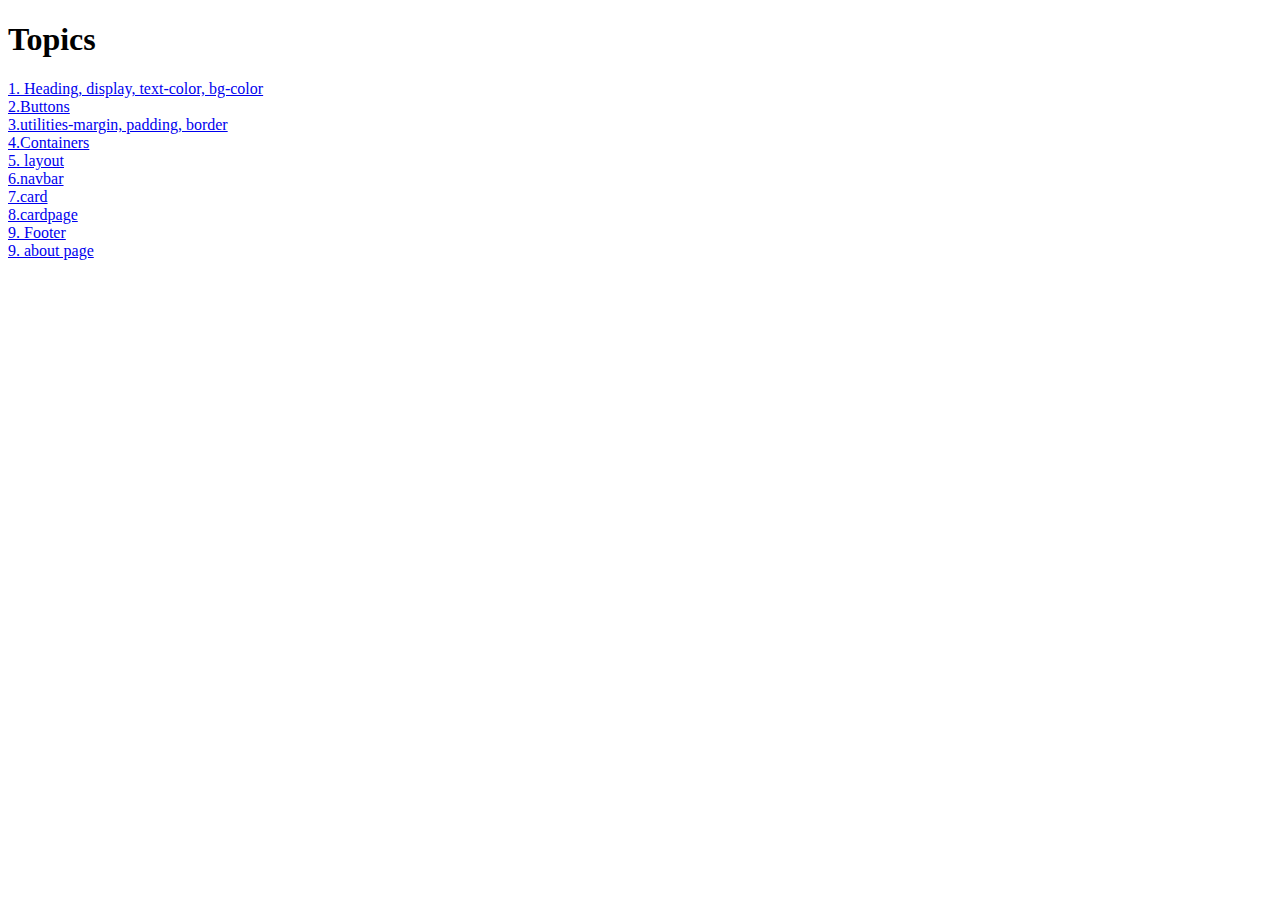
<file: index.html>
<!DOCTYPE html>
<html lang="en">
<head>
    <meta charset="UTF-8">
    <meta name="viewport" content="width=device-width, initial-scale=1.0">
    <title>Document</title>
    <!-- Bootstrap-->
    <link href="https://cdn.jsdelivr.net/npm/bootstrap@5.3.0/dist/css/bootstrap.min.css" rel="stylesheet" integrity="sha384-9ndCyUaIbzAi2FUVXJi0CjmCapSmO7SnpJef0486qhLnuZ2cdeRhO02iuK6FUUVM" crossorigin="anonymous">
</head>
<body>
    <div class="container">
        <h1 class="fw-bold">Topics</h1>
        <a href="index1.html">1. Heading, display, text-color, bg-color </a>
        <br>
        <a href="button.html" class="btn btn-danger">2.Buttons </a>
        <br>
        <a href="index2.html">3.utilities-margin, padding, border </a>
        <br>
        <a href="index3.html">4.Containers</a>
        <br>
        <a href="Layout.html">5. layout</a>
        <br>
        <a href="navbar.html">6.navbar</a>
        <br>
        <a href="card.html">7.card</a>
        <br>
        <a href="cardpage.html">8.cardpage</a>
        <br>
        <a href="Footer.html">9. Footer</a>
        <br>
        <a href="about.html">9. about page</a>
    
    </div>
   <!--java scri link-->
   <script src="https://cdn.jsdelivr.net/npm/bootstrap@5.3.0/dist/js/bootstrap.bundle.min.js" integrity="sha384-geWF76RCwLtnZ8qwWowPQNguL3RmwHVBC9FhGdlKrxdiJJigb/j/68SIy3Te4Bkz" crossorigin="anonymous"></script>
</body>
</html>
</file>
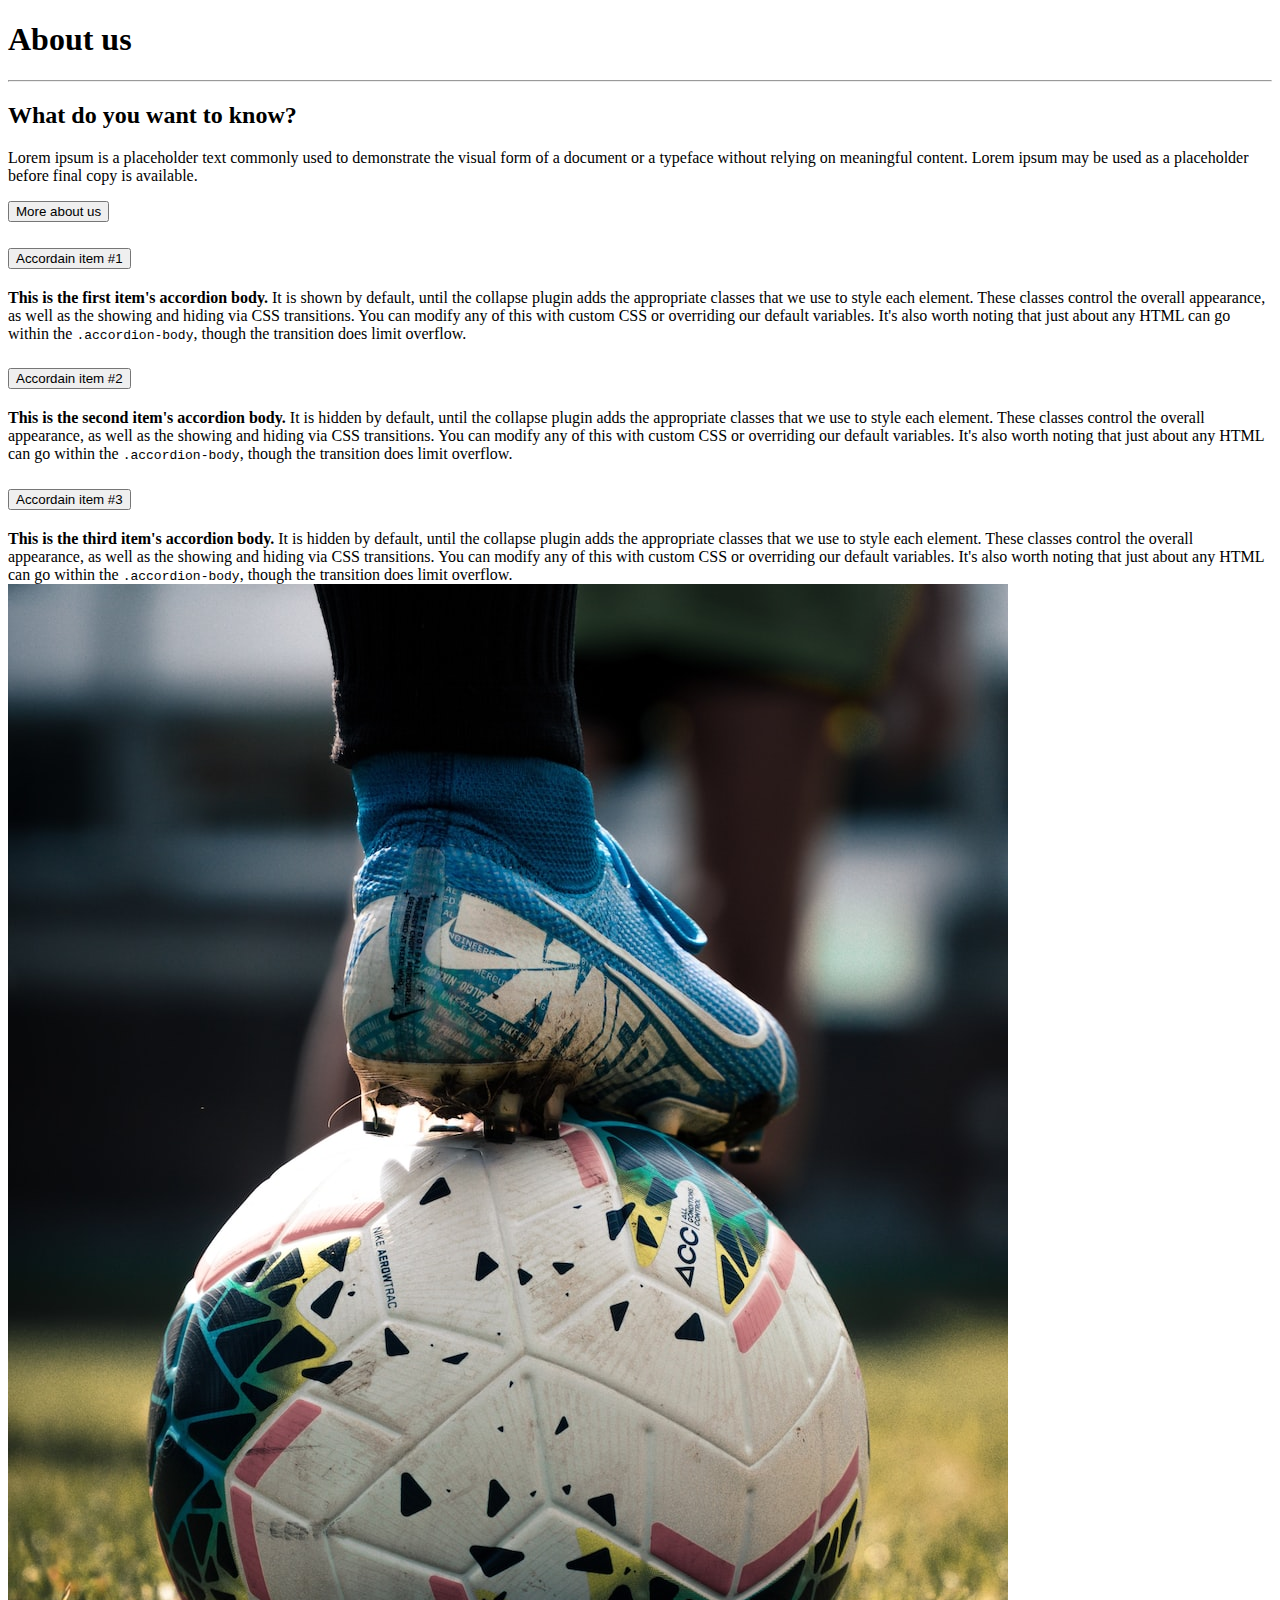
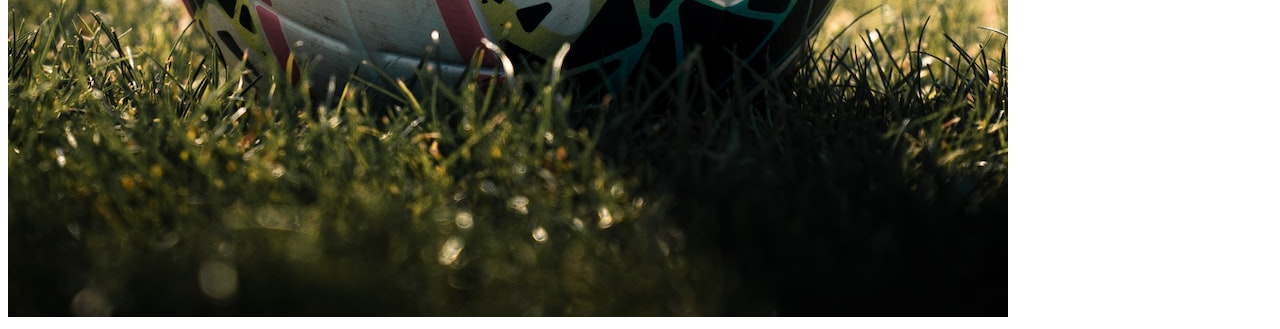
<file: about .html>
<!DOCTYPE html>
<html lang="en">

<head>
    <meta charset="UTF-8">
    <meta name="viewport" content="width=device-width, initial-scale=1.0">
    <title>About page</title>
    <!-- Bootstrap-->
    <link href="https://cdn.jsdelivr.net/npm/bootstrap@5.3.0/dist/css/bootstrap.min.css" rel="stylesheet"
        integrity="sha384-9ndCyUaIbzAi2FUVXJi0CjmCapSmO7SnpJef0486qhLnuZ2cdeRhO02iuK6FUUVM" crossorigin="anonymous">

</head>

<body>
    <div class="about">
        <div class="container-fluid">
            <div class="title text-center">
                <h1 class="text-primary">About<span class="text-info"> us </span> </h1>
                <hr class="w-25 m-auto" />
            </div>

            <div class="row">
                <div class="col">
                    <div class="p-5 text-dark">
                        <h2>What do you <span class="text-primary" >want to know? </span> </h2>
                        <p> Lorem ipsum is a placeholder text commonly used to demonstrate
                            the visual form of a document or a typeface without relying on
                            meaningful content. Lorem ipsum may be used as a placeholder
                            before final copy is available.
                        </p>
                        <button class="btn btn-primary">More about us</button>

                        <!-- accordion components-->
                        <div class="accordion mt-3" id="accordionExample">
                            <div class="accordion-item">
                                <h2 class="accordion-header">
                                    <button class="accordion-button" type="button" data-bs-toggle="collapse"
                                        data-bs-target="#collapseOne" aria-expanded="true" aria-controls="collapseOne">
                                        Accordain item #1
                                    </button>
                                </h2>
                                <div id="collapseOne" class="accordion-collapse collapse show"
                                    data-bs-parent="#accordionExample">
                                    <div class="accordion-body">
                                        <strong>This is the first item's accordion body.</strong> It is shown by
                                        default, until the
                                        collapse
                                        plugin adds the appropriate classes that we use to style each element.
                                        These classes control the
                                        overall appearance, as well as the showing and hiding via CSS
                                        transitions. You can modify any of
                                        this with custom CSS or overriding our default variables. It's also
                                        worth noting that just about
                                        any
                                        HTML can go within the <code>.accordion-body</code>, though the
                                        transition does limit overflow.
                                    </div>
                                </div>
                            </div>
                            <div class="accordion-item">
                                <h2 class="accordion-header">
                                    <button class="accordion-button collapsed" type="button" data-bs-toggle="collapse"
                                        data-bs-target="#collapseTwo" aria-expanded="false" aria-controls="collapseTwo">
                                        Accordain item #2
                                    </button>
                                </h2>
                                <div id="collapseTwo" class="accordion-collapse collapse"
                                    data-bs-parent="#accordionExample">
                                    <div class="accordion-body">
                                        <strong>This is the second item's accordion body.</strong> It is hidden
                                        by default, until the
                                        collapse plugin adds the appropriate classes that we use to style each
                                        element. These classes
                                        control the overall appearance, as well as the showing and hiding via
                                        CSS transitions. You can
                                        modify any of this with custom CSS or overriding our default variables.
                                        It's also worth noting
                                        that
                                        just about any HTML can go within the <code>.accordion-body</code>,
                                        though the transition does
                                        limit
                                        overflow.
                                    </div>
                                </div>
                            </div>
                            <div class="accordion-item">
                                <h2 class="accordion-header">
                                    <button class="accordion-button collapsed" type="button" data-bs-toggle="collapse"
                                        data-bs-target="#collapseThree" aria-expanded="false"
                                        aria-controls="collapseThree">
                                        Accordain item #3
                                    </button>
                                </h2>
                                <div id="collapseThree" class="accordion-collapse collapse "
                                    data-bs-parent="#accordionExample">
                                    <div class="accordion-body">
                                        <strong>This is the third item's accordion body.</strong> It is hidden
                                        by default, until the
                                        collapse plugin adds the appropriate classes that we use to style each
                                        element. These classes
                                        control the overall appearance, as well as the showing and hiding via
                                        CSS transitions. You can
                                        modify any of this with custom CSS or overriding our default variables.
                                        It's also worth noting
                                        that
                                        just about any HTML can go within the <code>.accordion-body</code>,
                                        though the transition does
                                        limit
                                        overflow.
                                    </div>

                                </div>
                            </div>
                        </div>
                    </div>
                </div>

                <div class="col">
                    <div class="p-5 ">
                        <div class="card" style="width: 35rem;">
                            <img src=" images/photo.jpg " class=" mycard card-img-top " alt="...">

                        </div>
                    </div>
                </div>
            </div>
        </div>
        <!--java scri link-->
        <script src="https://cdn.jsdelivr.net/npm/bootstrap@5.3.0/dist/js/bootstrap.bundle.min.js"
            integrity="sha384-geWF76RCwLtnZ8qwWowPQNguL3RmwHVBC9FhGdlKrxdiJJigb/j/68SIy3Te4Bkz"
            crossorigin="anonymous"></script>

</body>

</html>
</file>
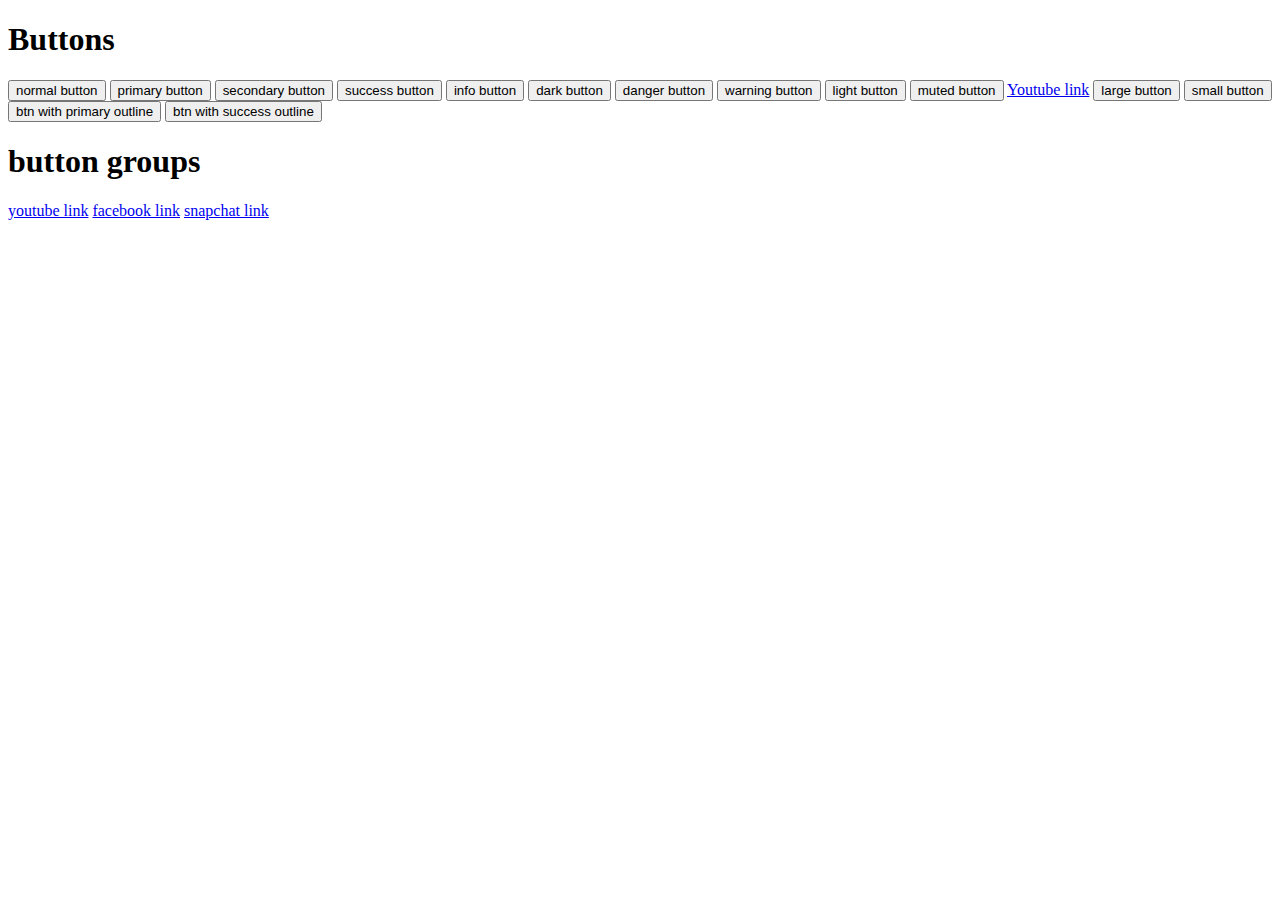
<file: button.html>
<!DOCTYPE html>
<html lang="en">
<head>
    <meta charset="UTF-8">
    <meta name="viewport" content="width=device-width, initial-scale=1.0">
    <title>Document</title>
    <!-- Bootstrap-->
    <link href="https://cdn.jsdelivr.net/npm/bootstrap@5.3.0/dist/css/bootstrap.min.css" rel="stylesheet" integrity="sha384-9ndCyUaIbzAi2FUVXJi0CjmCapSmO7SnpJef0486qhLnuZ2cdeRhO02iuK6FUUVM" crossorigin="anonymous">
</head>
<body>
    <h1>Buttons</h1>

    <!--Basic buttons-->
    <button class="btn">normal button</button>
    <button class="btn btn-primary">primary button</button>
    <button class="btn btn-secondary">secondary button</button>
    <button class="btn btn-success">success button</button>
    <button class="btn  btn-info">info button</button>
    <button class="btn btn-dark">dark button</button>
    <button class="btn btn-danger">danger button</button>
    <button class="btn btn-warning">warning button</button>
    <button class="btn btn-light">light button</button>
    <button class="btn btn-muted">muted button</button>

     <!--anchor tags as buttons-->
   <a href="www.youtube.com" class=" btn btn-danger">Youtube link</a>

   <!--button size-->
   <button class="btn btn-warning btn-lg">large button</button>
   <button class="btn btn-warning btn-sm">small button</button>

   <!--button outline-->
   <button class="btn btn-outline-primary">btn with primary outline</button>
   <button class="btn btn-outline-success">btn with success outline</button>

   <!--button groups-->
   <h1>button groups</h1>
   <div class="btn-group">
    <a href="www.youtube.com" class="btn btn-primary">youtube link</a>
    <a href="www.facebook.com" class="btn btn-info">facebook link</a>
    <a href="www.snapchat.com" class="btn btn-danger">snapchat link</a>
   </div>

    
     <!--java scri link-->
    <script src="https://cdn.jsdelivr.net/npm/bootstrap@5.3.0/dist/js/bootstrap.bundle.min.js" integrity="sha384-geWF76RCwLtnZ8qwWowPQNguL3RmwHVBC9FhGdlKrxdiJJigb/j/68SIy3Te4Bkz" crossorigin="anonymous"></script>
 </body>
 </html>
</file>
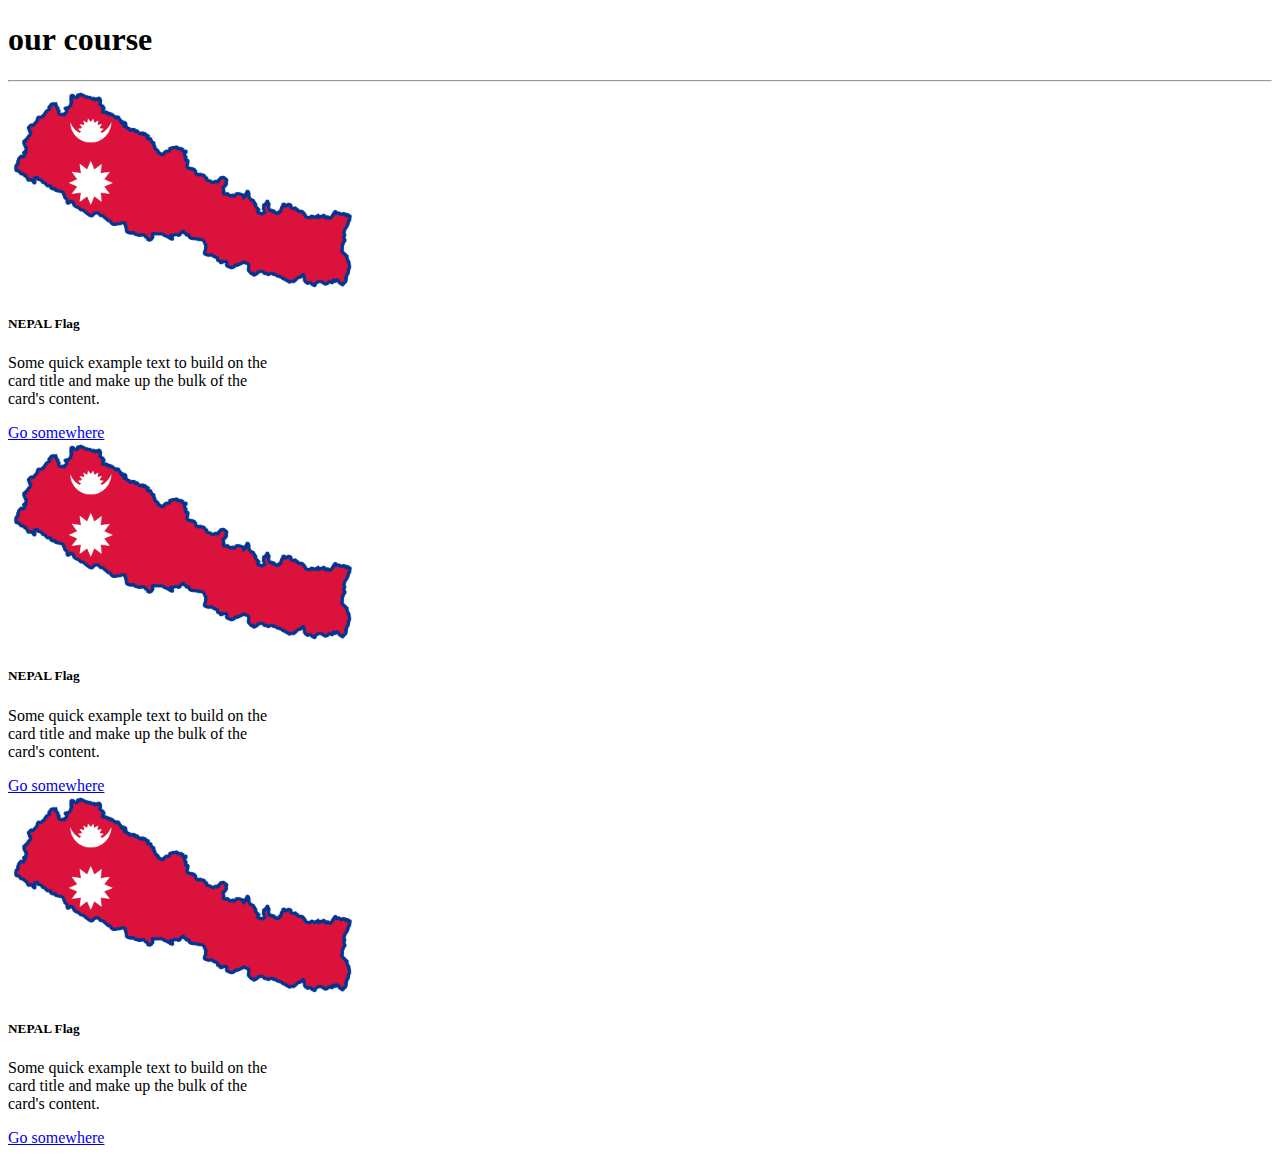
<file: cardpage.html>
<!DOCTYPE html>
<html lang="en">

<head>
    <meta charset="UTF-8">
    <meta name="viewport" content="width=device-width, initial-scale=1.0">
    <title>Card page</title>
    <!--bootstrap link-->
    <link href="https://cdn.jsdelivr.net/npm/bootstrap@5.3.0/dist/css/bootstrap.min.css" rel="stylesheet"
        integrity="sha384-9ndCyUaIbzAi2FUVXJi0CjmCapSmO7SnpJef0486qhLnuZ2cdeRhO02iuK6FUUVM" crossorigin="anonymous">
    <link href="style/card.css" rel="stylesheet" />
</head>

<body>
    <div class="course bg-light">
        <div class="container">
            <div class="title text-center">
                <h1 class="text-primary">our <span class="text-info"> course </span> </h1>
                <hr class="w-25 m-auto" />
            </div>

            <div class="row">
                <div class="col">
                    <div class="p-5 text-light">
                        <div class="card" style="width:260px;">
                            <img src="images/nepals flag.png " class=" mycard card-img-top " alt="...">
                            <div class="card-body">
                                <h5 class="card-title">NEPAL Flag</h5>
                                <p class="card-text">Some quick example text to build on the card title and make up the
                                    bulk of the card's content.</p>
                                <a href="#" class="btn btn-primary">Go somewhere</a>
                            </div>
                        </div>
                    </div>
                </div>
                <div class="col">
                    <div class="p-5 text-light">
                        <div class="card" style="width: 260px;">
                            <img src="images/nepals flag.png " class=" mycard card-img-top " alt="...">
                            <div class="card-body">
                                <h5 class="card-title">NEPAL Flag</h5>
                                <p class="card-text">Some quick example text to build on the card title and make up the
                                    bulk of the card's content.</p>
                                <a href="#" class="btn btn-primary">Go somewhere</a>
                            </div>
                        </div>
                    </div>
                </div>
                <div class="col">
                    <div class="p-5 text-light">
                        <div class="card" style="width: 260px;">
                            <img src="images/nepals flag.png " class=" mycard card-img-top " alt="...">
                            <div class="card-body">
                                <h5 class="card-title">NEPAL Flag</h5>
                                <p class="card-text">Some quick example text to build on the card title and make up the
                                    bulk of the card's content.</p>
                                <a href="#" class="btn btn-primary">Go somewhere</a>
                            </div>
                        </div>
                    </div>
                </div>
            </div>
        </div>
    </div>

    <!--java scri link-->
    <script src="https://cdn.jsdelivr.net/npm/bootstrap@5.3.0/dist/js/bootstrap.bundle.min.js"
        integrity="sha384-geWF76RCwLtnZ8qwWowPQNguL3RmwHVBC9FhGdlKrxdiJJigb/j/68SIy3Te4Bkz"
        crossorigin="anonymous"></script>

</body>

</html>
</file>
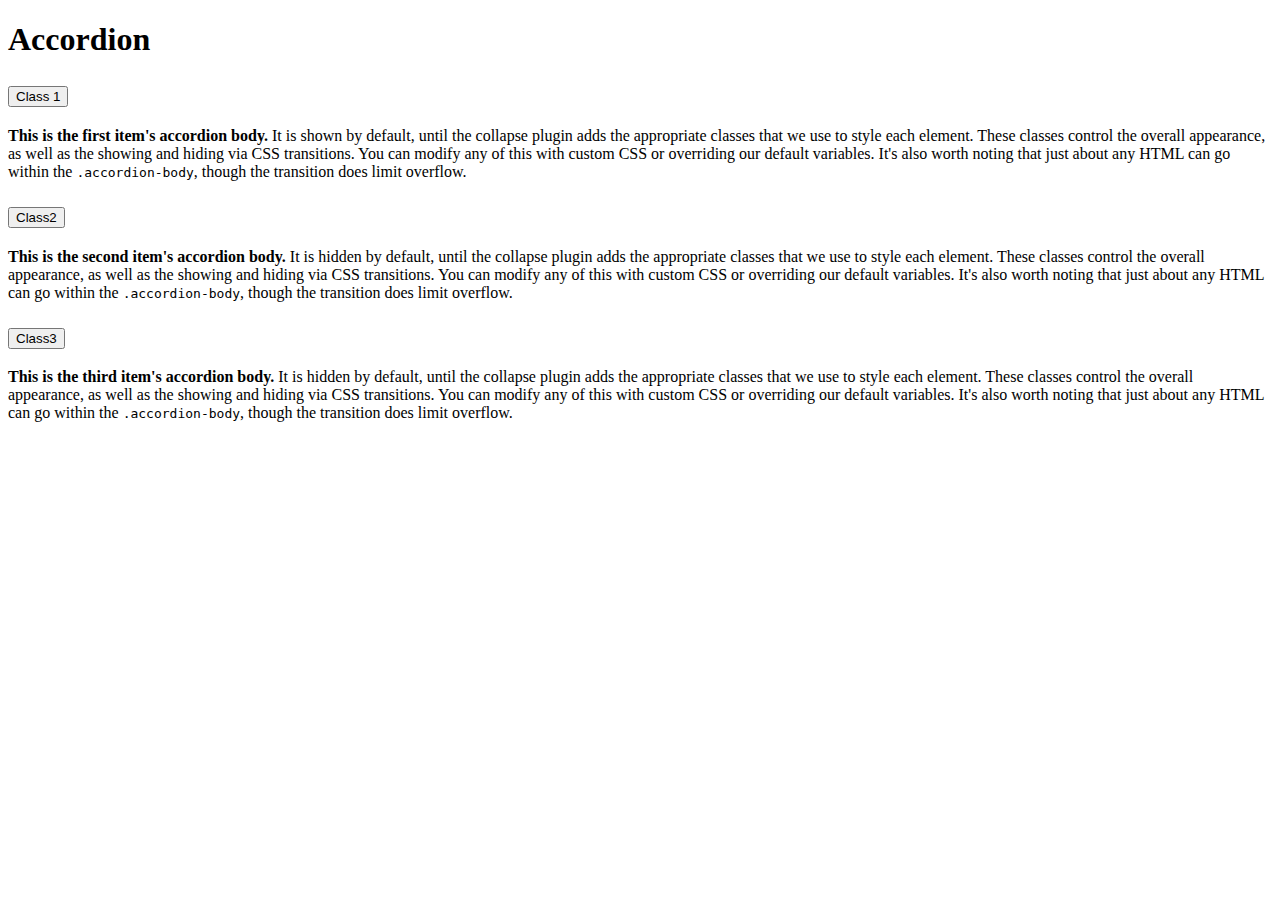
<file: components.html>
<!DOCTYPE html>
<html lang="en">

<head>
    <meta charset="UTF-8">
    <meta name="viewport" content="width=device-width, initial-scale=1.0">
    <title>accordion</title>
    <!--bootstrap link-->
    <link href="https://cdn.jsdelivr.net/npm/bootstrap@5.3.0/dist/css/bootstrap.min.css" rel="stylesheet"
        integrity="sha384-9ndCyUaIbzAi2FUVXJi0CjmCapSmO7SnpJef0486qhLnuZ2cdeRhO02iuK6FUUVM" crossorigin="anonymous">

</head>

<body>
    <div class="container">
        <h1>Accordion</h1>
        <div class="accordion" id="accordionExample">
            <div class="accordion-item">
                <h2 class="accordion-header">
                    <button class="accordion-button" type="button" data-bs-toggle="collapse"
                        data-bs-target="#collapseOne" aria-expanded="true" aria-controls="collapseOne">
                        Class 1
                    </button>
                </h2>
                <div id="collapseOne" class="accordion-collapse collapse show" data-bs-parent="#accordionExample">
                    <div class="accordion-body">
                        <strong>This is the first item's accordion body.</strong> It is shown by default, until the
                        collapse
                        plugin adds the appropriate classes that we use to style each element. These classes control the
                        overall appearance, as well as the showing and hiding via CSS transitions. You can modify any of
                        this with custom CSS or overriding our default variables. It's also worth noting that just about
                        any
                        HTML can go within the <code>.accordion-body</code>, though the transition does limit overflow.
                    </div>
                </div>
            </div>
            <div class="accordion-item">
                <h2 class="accordion-header">
                    <button class="accordion-button collapsed" type="button" data-bs-toggle="collapse"
                        data-bs-target="#collapseTwo" aria-expanded="false" aria-controls="collapseTwo">
                        Class2
                    </button>
                </h2>
                <div id="collapseTwo" class="accordion-collapse collapse" data-bs-parent="#accordionExample">
                    <div class="accordion-body">
                        <strong>This is the second item's accordion body.</strong> It is hidden by default, until the
                        collapse plugin adds the appropriate classes that we use to style each element. These classes
                        control the overall appearance, as well as the showing and hiding via CSS transitions. You can
                        modify any of this with custom CSS or overriding our default variables. It's also worth noting
                        that
                        just about any HTML can go within the <code>.accordion-body</code>, though the transition does
                        limit
                        overflow.
                    </div>
                </div>
            </div>
            <div class="accordion-item">
                <h2 class="accordion-header">
                    <button class="accordion-button collapsed" type="button" data-bs-toggle="collapse"
                        data-bs-target="#collapseThree" aria-expanded="false" aria-controls="collapseThree">
                        Class3
                    </button>
                </h2>
                <div id="collapseThree" class="accordion-collapse collapse " data-bs-parent="#accordionExample">
                    <div class="accordion-body">
                        <strong>This is the third item's accordion body.</strong> It is hidden by default, until the
                        collapse plugin adds the appropriate classes that we use to style each element. These classes
                        control the overall appearance, as well as the showing and hiding via CSS transitions. You can
                        modify any of this with custom CSS or overriding our default variables. It's also worth noting
                        that
                        just about any HTML can go within the <code>.accordion-body</code>, though the transition does
                        limit
                        overflow.
                    </div>
                </div>
            </div>
        </div>
    </div>
    <!-- js link -->
    <script src="https://cdn.jsdelivr.net/npm/bootstrap@5.3.0/dist/js/bootstrap.bundle.min.js"
        integrity="sha384-geWF76RCwLtnZ8qwWowPQNguL3RmwHVBC9FhGdlKrxdiJJigb/j/68SIy3Te4Bkz"
        crossorigin="anonymous"></script>

</body>

</html>
</file>
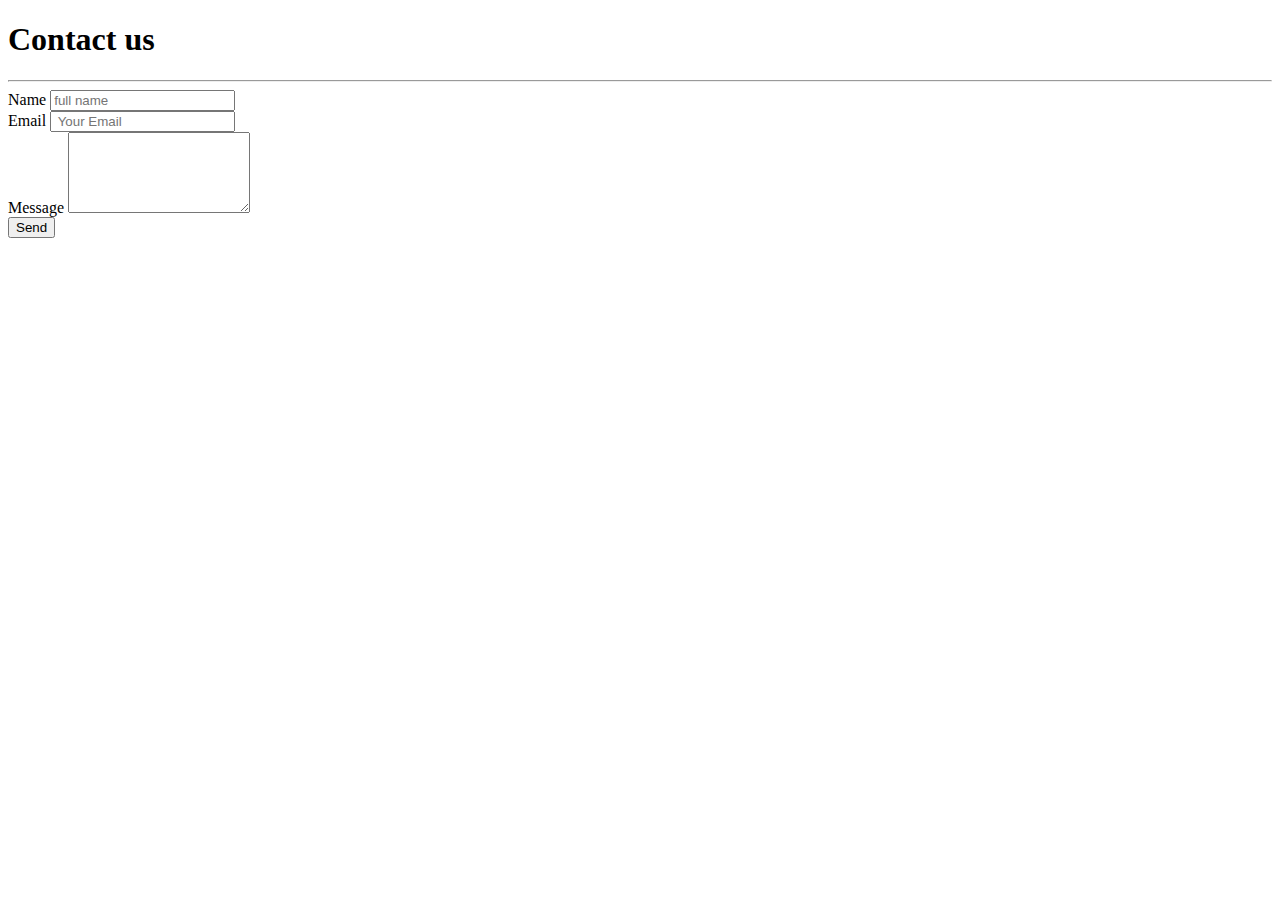
<file: contact.html>
<!DOCTYPE html>
<html lang="en">
<head>
    <meta charset="UTF-8">
    <meta name="viewport" content="width=device-width, initial-scale=1.0">
    <title>Contact us</title>
     <!-- Bootstrap-->
     <link href="https://cdn.jsdelivr.net/npm/bootstrap@5.3.0/dist/css/bootstrap.min.css" rel="stylesheet"
     integrity="sha384-9ndCyUaIbzAi2FUVXJi0CjmCapSmO7SnpJef0486qhLnuZ2cdeRhO02iuK6FUUVM" crossorigin="anonymous">

</head>
<body>
    <div class="container-fluid">
        <div class="title text-center">
            <h1 class="text-primary"><span class="text-dark">Contact</span> us</h1>
            <hr class="w-25  m-auto">
        </div>
        <div class="row justify-content-around">
            <div class="col-4">
                <div class="mt-3">
                    <label class="form label">Name</label>
                    <input type="text" class="form-control" placeholder="full name">
                </div>
                <div class="mt-3">
                    <label class="form label">Email</label>
                    <input type="text" class="form-control" placeholder=" Your Email">
                </div>
                <div class="mt-3">
                    <label class="form label">Message</label>
                    <textarea class="form-control" rows="5"></textarea>
                </div>
                <button type="submit" class="btn btn-outline-success w-25 mt-3">Send</button>

            </div>
            <div class="col-4">
                <iframe src="https://www.google.com/maps/embed?pb=!1m18!1m12!1m3!1d16882.438610878115!2d86.57672778788792!3d27.184734241946785!2m3!1f0!2f0!3f0!3m2!1i1024!2i768!4f13.1!3m3!1m2!1s0x39e9359c906babcf%3A0x2c0155dd0f00ce43!2sYouMe%20School!5e0!3m2!1sen!2snp!4v1694342726998!5m2!1sen!2snp" 
                 width="600" height="450" style="border:0;" allowfullscreen="" loading="lazy"
                  referrerpolicy="no-referrer-when-downgrade"></iframe>

            </div>
        </div>

    </div>
    
    <!--java scri link-->
    <script src="https://cdn.jsdelivr.net/npm/bootstrap@5.3.0/dist/js/bootstrap.bundle.min.js"
    integrity="sha384-geWF76RCwLtnZ8qwWowPQNguL3RmwHVBC9FhGdlKrxdiJJigb/j/68SIy3Te4Bkz"
    crossorigin="anonymous"></script>

</body>
</html>
</file>
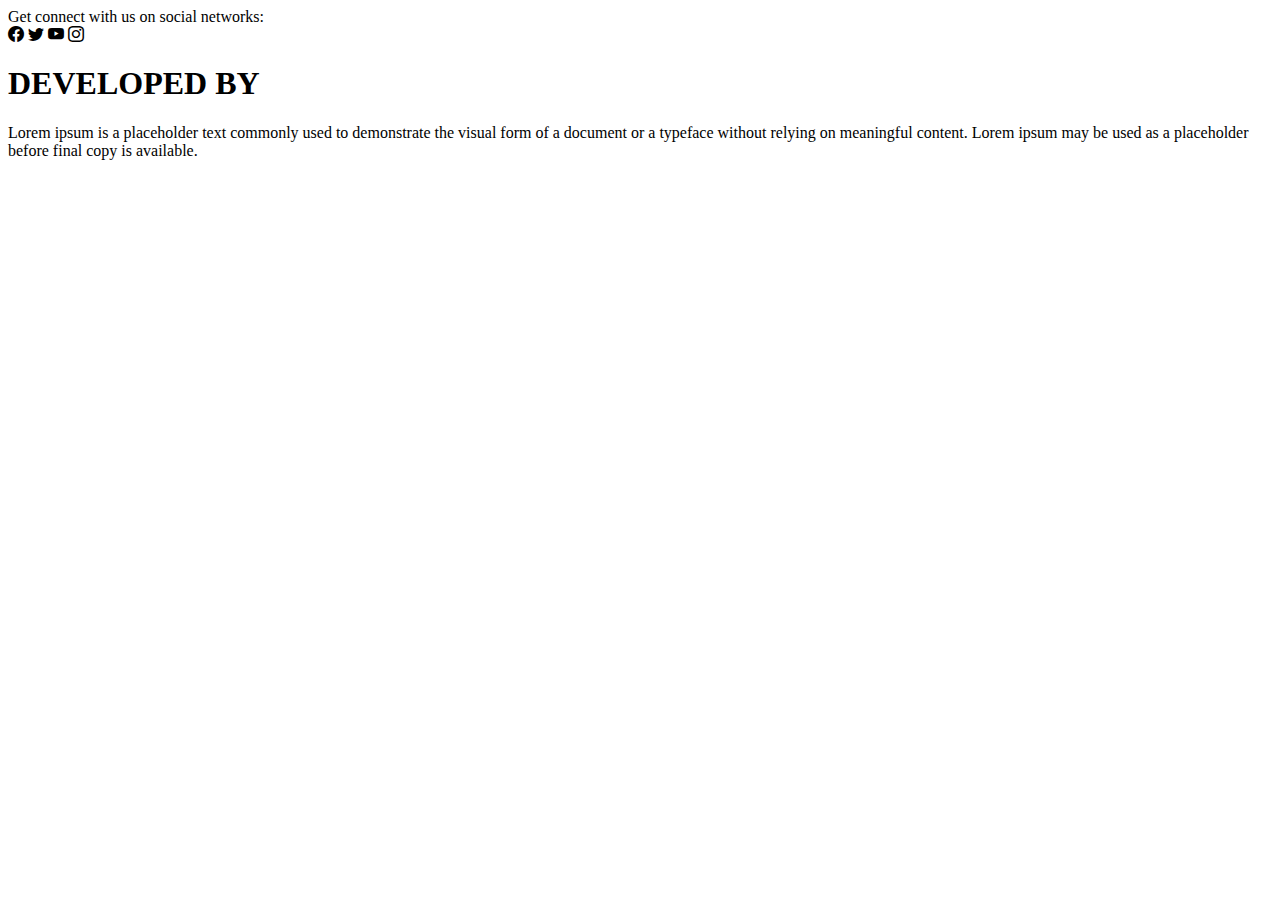
<file: Footer.html>
<!DOCTYPE html>
<html lang="en">

<head>
    <meta charset="UTF-8">
    <meta name="viewport" content="width=device-width, initial-scale=1.0">
    <title>Footer</title>
    <!--bootstrap link-->
    <link href="https://cdn.jsdelivr.net/npm/bootstrap@5.3.0/dist/css/bootstrap.min.css" rel="stylesheet"
        integrity="sha384-9ndCyUaIbzAi2FUVXJi0CjmCapSmO7SnpJef0486qhLnuZ2cdeRhO02iuK6FUUVM" crossorigin="anonymous">
     <link rel="stylesheet" href="https://cdn.jsdelivr.net/npm/bootstrap-icons@1.10.5/font/bootstrap-icons.css">
</head>

<body>
    <div class="container-fluid" >
        <div class="row  bg-light">
            <div class="col">
                <div class="p-5">Get connect with us on social networks:</div>
            </div>
            <div class="col d-flex  justify-content-end align-items-center ">
                    <i class="bi bi-facebook m-3"></i>
                    <i class="bi bi-twitter m-3"></i>
                    <i class="bi bi-youtube m-3"></i>
                    <i class="bi bi-instagram m-3"></i>
            </div>  
        </div>
        <div class="row">
            <div class="col">
                <h1>DEVELOPED BY</h1>
                <P>Lorem ipsum is a placeholder text commonly used to demonstrate
                    the visual form of a document or a typeface without relying on
                    meaningful content. Lorem ipsum may be used as a placeholder
                    before final copy is available.</P>
            </div> <div class="col">
                
            </div> <div class="col">
                
            </div>
            <div class="col">

            </div>

        </div>
        <div class="row">

        </div>
    </div>

    <!--java scri link-->
    <script src="https://cdn.jsdelivr.net/npm/bootstrap@5.3.0/dist/js/bootstrap.bundle.min.js"
        integrity="sha384-geWF76RCwLtnZ8qwWowPQNguL3RmwHVBC9FhGdlKrxdiJJigb/j/68SIy3Te4Bkz"
        crossorigin="anonymous"></script>

</body>

</html>
</file>
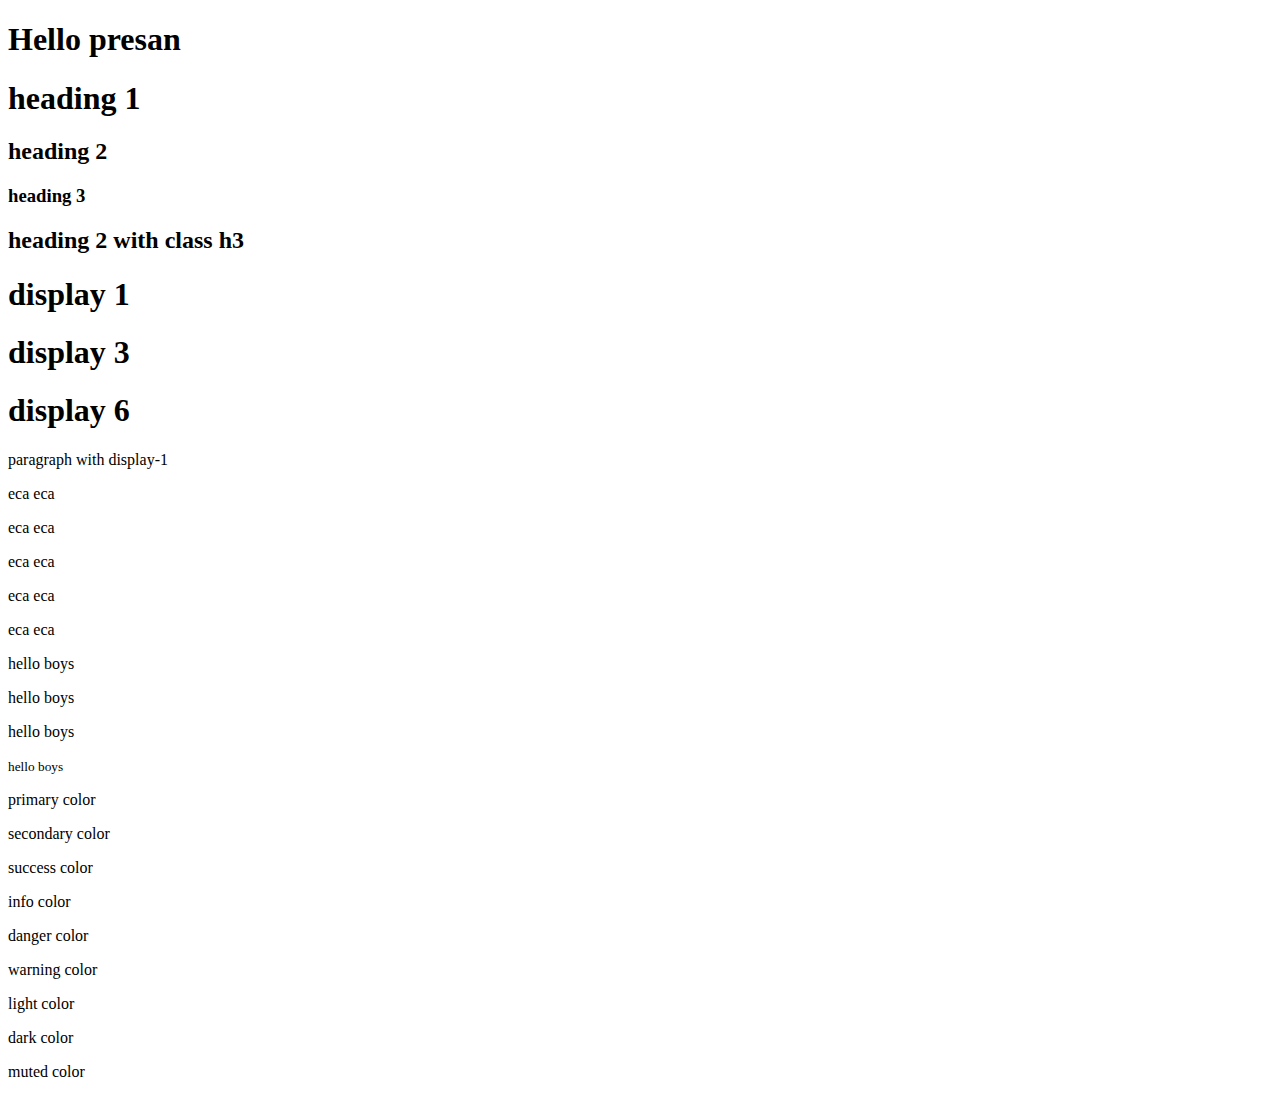
<file: index1.html>
<!DOCTYPE html>
<html lang="en">
<head>
    <meta charset="UTF-8">
    <meta name="viewport" content="width=device-width, initial-scale=1.0">
    <title>Document</title>
    <!-- Bootstrap-->
    <link href="https://cdn.jsdelivr.net/npm/bootstrap@5.3.0/dist/css/bootstrap.min.css" rel="stylesheet" integrity="sha384-9ndCyUaIbzAi2FUVXJi0CjmCapSmO7SnpJef0486qhLnuZ2cdeRhO02iuK6FUUVM" crossorigin="anonymous">
</head>
<body>
   <h1>Hello presan</h1> 
   <!-- this is comment-->
   <!-- adding javascript package required for bootstrap-->
   <!--heading tags-->
   <h1>heading 1</h1>
   <h2>heading 2</h2>
   <h3>heading 3</h13>
    <h2 class="h3">heading 2 with class h3</h2>

    <!--display heading -->
    <h1 class="display-1">display 1</h1>
    <h1 class="display-3">display 3</h1>
    <h1 class="display-6">display 6</h1>
    <p class="display-1">paragraph with display-1</p>
     
    <!--lead text and alignment-->
    <p>eca eca</p>
    <p class="lead">eca eca</p>
    <p class="lead text-center">eca eca</p>
    <p class="lead text-start">eca eca</p>
    <p class="lead text-end">eca eca</p>

    <!--text decoration and font wight-->
    <p class="text-decoration-underline">hello boys</p>
    <p class="text-decoration-line-through">hello boys</p>
    <p class="fw-bold">hello boys</p>
    <small>hello boys</small>

    <!--text colors-->
   <p class="text-primary">primary color</p>
   <p class="text-secondary">secondary color</p>
   <p class="text-success">success color</p>
   <p class="text-info">info color</p>
   <p class="text-danger">danger color</p>
   <p class="text-warning">warning color</p>
   <p class="text-light bg-dark">light color</p>
   <p class="text-dark">dark color</p>
   <p class="text-muted">muted color</p>

   <!--java script link-->
   <script src="https://cdn.jsdelivr.net/npm/bootstrap@5.3.0/dist/js/bootstrap.bundle.min.js" integrity="sha384-geWF76RCwLtnZ8qwWowPQNguL3RmwHVBC9FhGdlKrxdiJJigb/j/68SIy3Te4Bkz" crossorigin="anonymous"></script>
</body>
</html>
</file>
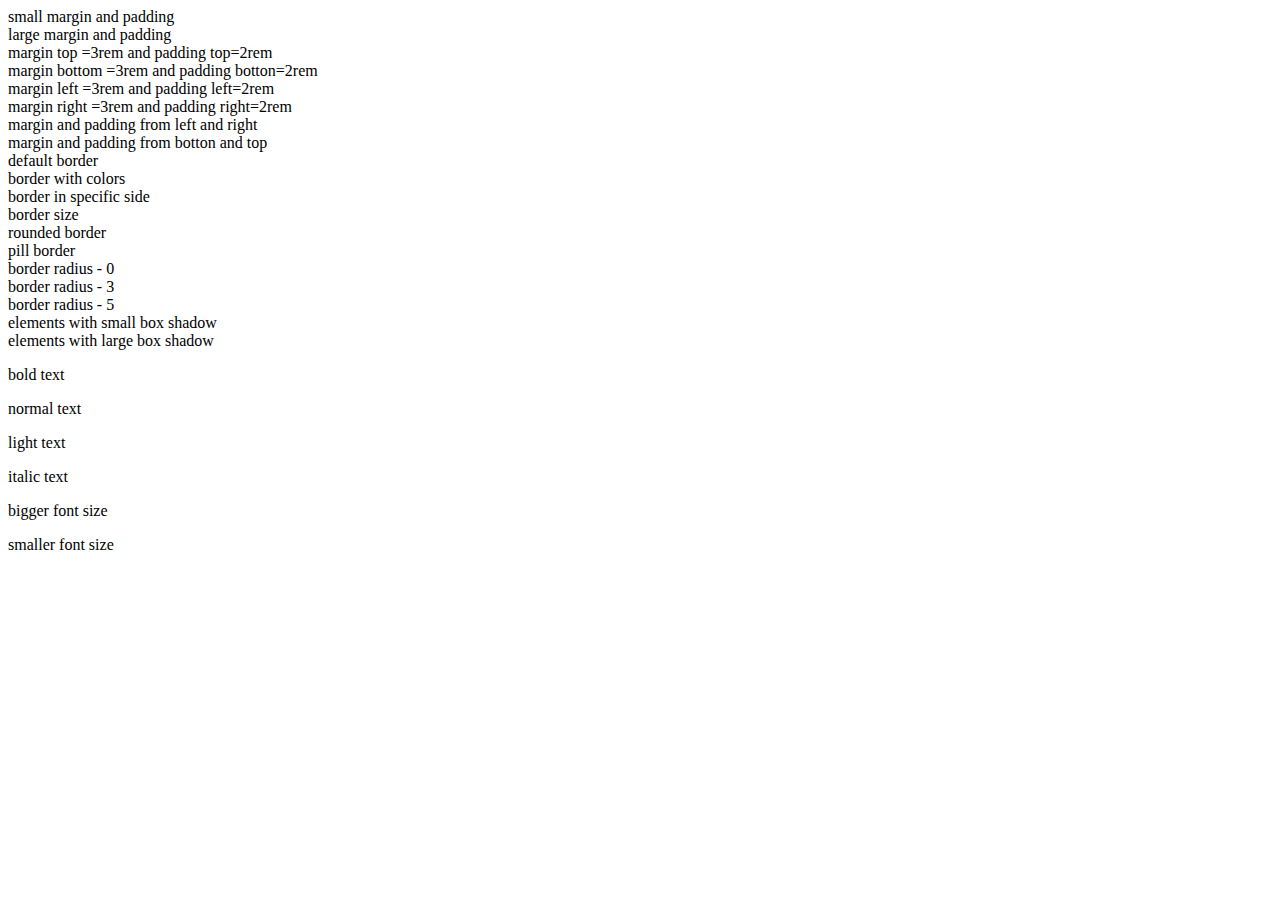
<file: index2.html>
<!DOCTYPE html>
<html lang="en">
<head>
    <meta charset="UTF-8">
    <meta name="viewport" content="width=device-width, initial-scale=1.0">
    <title>Utilities</title>
    <!--bootstrap link-->
    <link href="https://cdn.jsdelivr.net/npm/bootstrap@5.3.0/dist/css/bootstrap.min.css" rel="stylesheet" integrity="sha384-9ndCyUaIbzAi2FUVXJi0CjmCapSmO7SnpJef0486qhLnuZ2cdeRhO02iuK6FUUVM" crossorigin="anonymous">
</head>
<body>
  <!--margin and padding 1=1rem=16px-->
  <div class="bg-primary m-1 p-1">small margin and padding</div>
  <div class="bg-secondary m-5 p-5">large margin and padding</div>
  <div class="bg-success mt-3 pt-2"> margin top =3rem and padding top=2rem</div>
  <div class="bg-danger mb-3 pb-2"> margin bottom =3rem and padding botton=2rem</div>
  <div class="bg-warning ms-3 ps-2"> margin left =3rem and padding left=2rem</div>
  <div class="bg-muted me-3 pe-2"> margin right =3rem and padding right=2rem</div>
  <div class="bg-info mx-3 px-2"> margin and padding from left and right</div>
  <div class="bg-light my-3 py-2"> margin  and padding from botton and top</div>

<!--borders-->
<div class="m-3 p-1 border">default border</div>
<div class="m-3 p-1 border border-warning"> border with colors</div>
<div class="m-3 p-1 border-top border-end"> border in specific side</div>
<div class="m-2 p-3 border-start border-bottom border-success border-5">border size</div>
<div class="m-3 p-1 rounded border border-success border-5">rounded border</div>
<div class="m-3 p-1 rounded-pill border border-info border-5"> pill border</div>
<div class="m-2 p-1 rounded-0 border border-info border-5">border radius - 0 </div>
<div class="m-3 p-1 rounded-3 border border-info border-5"> border radius - 3</div>
<div class="m-2 p-1 rounded-5 border border-info border-5">border radius - 5</div>

<!--box shadow-->
<div class="m-4 p-4 shadow-sm">elements with small box shadow</div>
<div class="m-3 p-3 shadow-lg">elements with large box shadow</div>

<!--font weight-->
<p class="fw-bold">bold text</p>
<p>normal text</p>
<p class="fw-light">light text</p>
<p class="fst-italic">italic text</p>

<!--font size-->
<p class="fs-1">bigger font size</p>
<p class="fs-5">smaller font size</p>


  <!-- js link -->
  <script src="https://cdn.jsdelivr.net/npm/bootstrap@5.3.0/dist/js/bootstrap.bundle.min.js" integrity="sha384-geWF76RCwLtnZ8qwWowPQNguL3RmwHVBC9FhGdlKrxdiJJigb/j/68SIy3Te4Bkz" crossorigin="anonymous"></script>
</body>
</html>
</file>
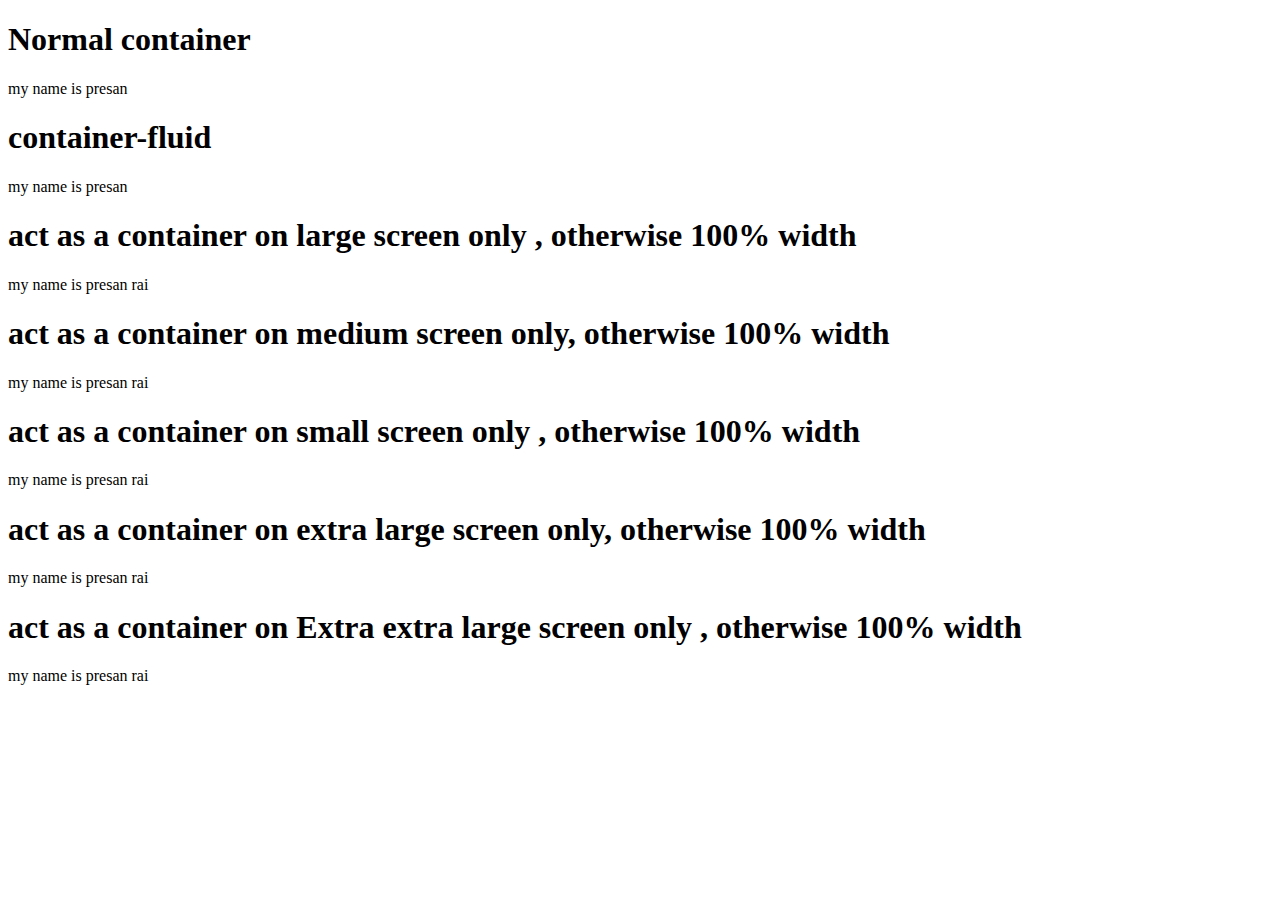
<file: index3.html>
<!DOCTYPE html>
<html lang="en">
<head>
    <meta charset="UTF-8">
    <meta name="viewport" content="width=device-width, initial-scale=1.0">
    <title>Containers</title>
<!--bootstrap link-->
<link href="https://cdn.jsdelivr.net/npm/bootstrap@5.3.0/dist/css/bootstrap.min.css" rel="stylesheet" integrity="sha384-9ndCyUaIbzAi2FUVXJi0CjmCapSmO7SnpJef0486qhLnuZ2cdeRhO02iuK6FUUVM" crossorigin="anonymous">
</head>
<body>
   <div class="container">
     <h1>Normal container</h1>
     <p>my name is presan</p>
   </div>
   <div class="container-fluid">
    <h1>container-fluid</h1>
    <p>my name is presan</p>
   </div>
   <div class="container-lg text-success">
    <h1>act as a container on large screen only , otherwise 100% width</h1>
    <p> my name is presan rai</p>
   </div>
   <div class="container-md bg-info">
    <h1>act as a container on medium screen only, otherwise 100% width</h1>
    <p>my name is presan rai</p>
   </div>
   <div class="container-sm  bg-danger">
    <h1>act as a container on small screen only , otherwise 100% width</h1>
    <p> my name is presan rai</p>
   </div>
   <div class="container-xl">
    <h1>act as a container on extra large screen only, otherwise 100% width</h1>
    <p>my name is presan rai</p>
   </div>
   <div class="container-xxl " >
    <h1>act as a container on  Extra extra large screen only , otherwise 100% width</h1>
    <p> my name is presan rai</p>
   </div>
    

 <!--java scri link-->
<script src="https://cdn.jsdelivr.net/npm/bootstrap@5.3.0/dist/js/bootstrap.bundle.min.js" integrity="sha384-geWF76RCwLtnZ8qwWowPQNguL3RmwHVBC9FhGdlKrxdiJJigb/j/68SIy3Te4Bkz" crossorigin="anonymous"></script>

</body>
</html>
</file>
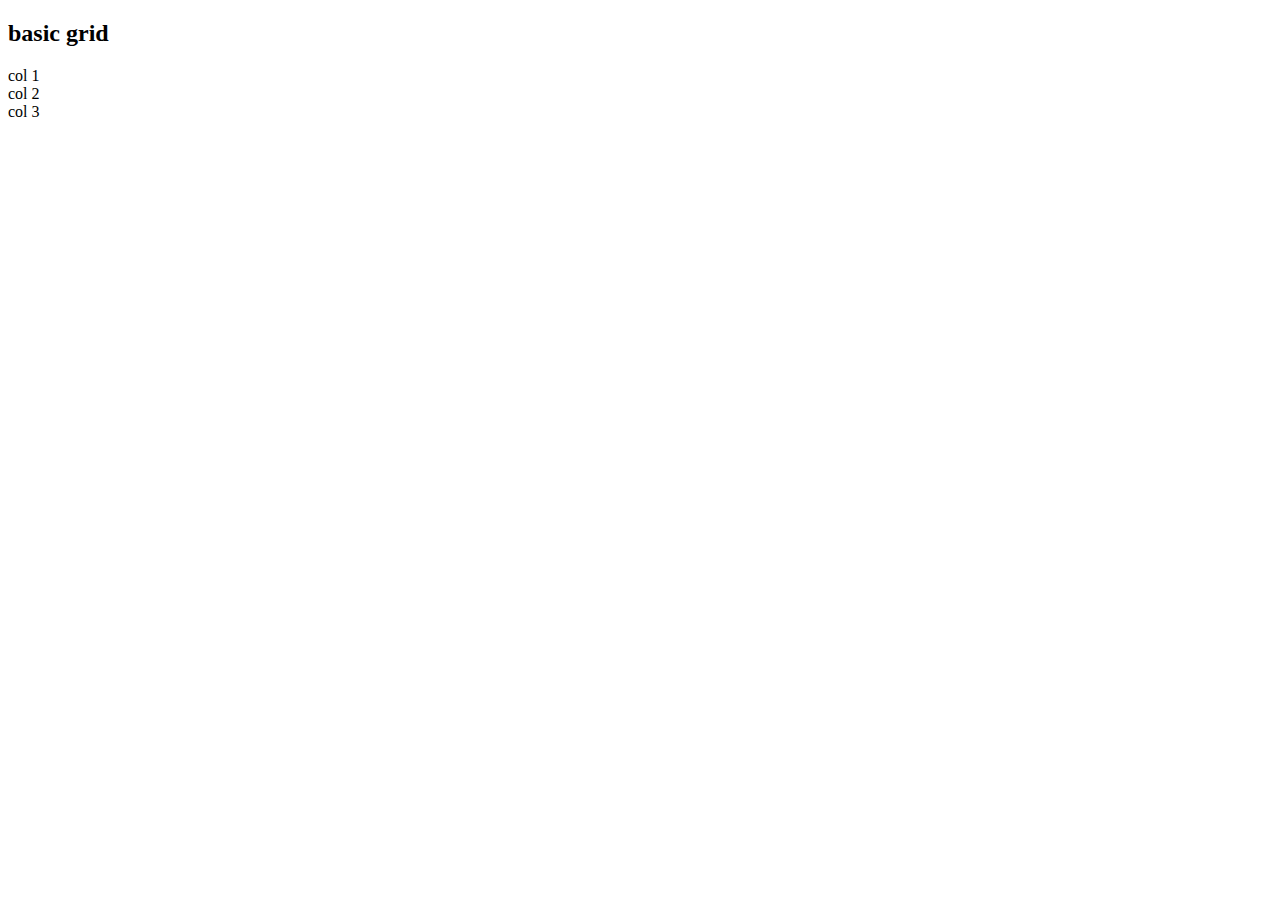
<file: layout.html>
<!DOCTYPE html>
<html lang="en">

<head>
    <meta charset="UTF-8">
    <meta name="viewport" content="width=device-width, initial-scale=1.0">
    <title>layout</title>
    <!--bootstrap link-->
    <link href="https://cdn.jsdelivr.net/npm/bootstrap@5.3.0/dist/css/bootstrap.min.css" rel="stylesheet"
        integrity="sha384-9ndCyUaIbzAi2FUVXJi0CjmCapSmO7SnpJef0486qhLnuZ2cdeRhO02iuK6FUUVM" crossorigin="anonymous">
</head>

<body>
    <div class="container-lg my-5">
        <h2>basic grid</h2>
        <div class="row">
            <div class="col">
                <div class="p-5 bg-primary text-light">col 1</div>
            </div>
            <div class="col">
                <div class="p-5 bg-primary text-light">col 2</div> 
            </div>
            <div class="col">
                <div class="p-5 bg-primary text-light">col 3</div>
            </div>
        </div>
    </div>

    <!-- js link -->
    <script src="https://cdn.jsdelivr.net/npm/bootstrap@5.3.0/dist/js/bootstrap.bundle.min.js"
        integrity="sha384-geWF76RCwLtnZ8qwWowPQNguL3RmwHVBC9FhGdlKrxdiJJigb/j/68SIy3Te4Bkz"
        crossorigin="anonymous"></script>
</body>

</html>
</file>
<file: style/card.css>
.mycard{
    height:200px;
}
</file>
